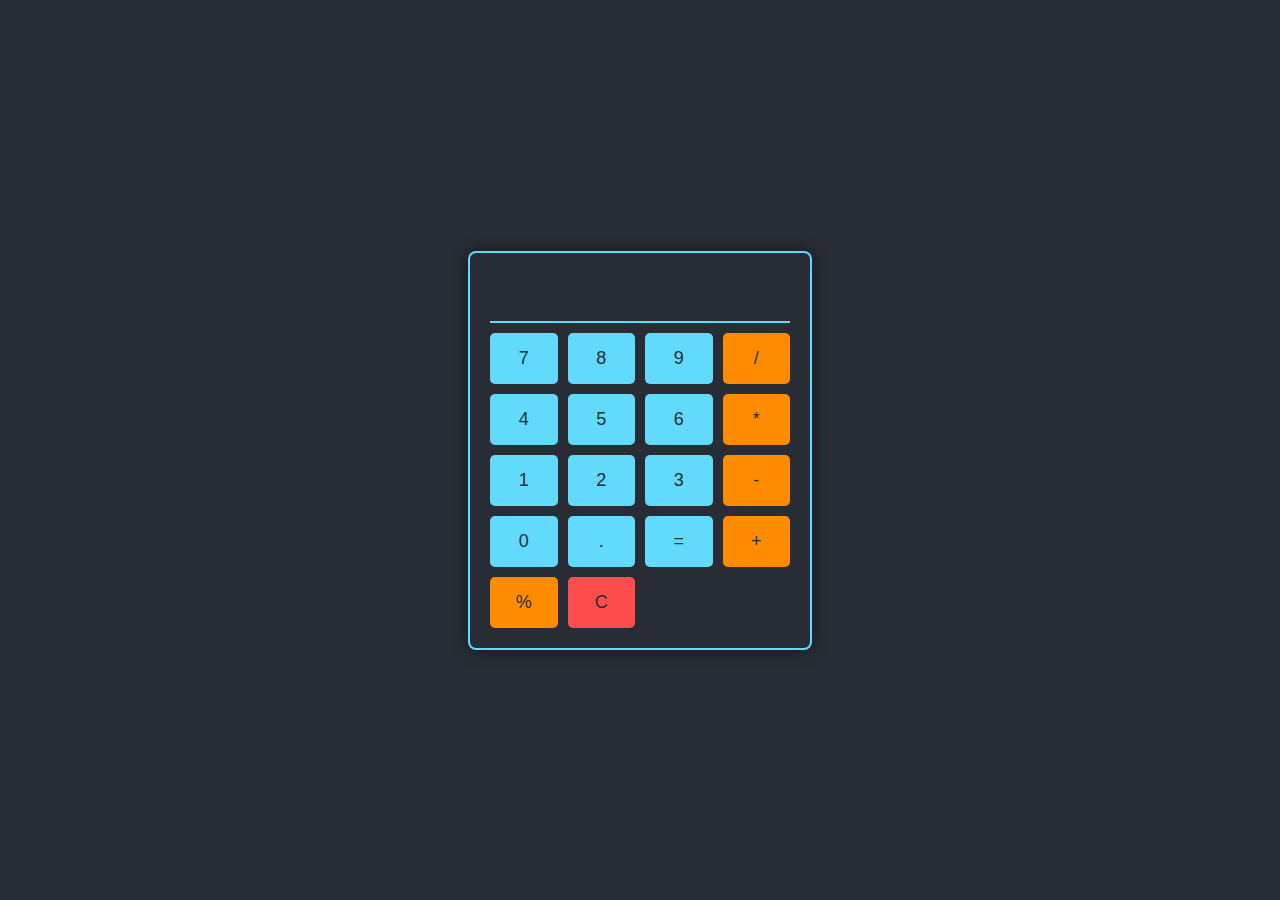
<file: calculater/index.html>
<!DOCTYPE html>
<html lang="en">
<head>
    <meta charset="UTF-8">
    <meta name="viewport" content="width=device-width, initial-scale=1.0">
    <link rel="stylesheet" href="styles.css">
    <title>Calculater</title>
</head>
<body>
    <div class="calculator">
        <input type="text" id="display" readonly>
        <div class="buttons">
            <button onclick="appendToDisplay('7')">7</button>
            <button onclick="appendToDisplay('8')">8</button>
            <button onclick="appendToDisplay('9')">9</button>
            <button class="operator" onclick="appendToDisplay('/')">/</button>
            <button onclick="appendToDisplay('4')">4</button>
            <button onclick="appendToDisplay('5')">5</button>
            <button onclick="appendToDisplay('6')">6</button>
            <button class="operator" onclick="appendToDisplay('*')">*</button>
            <button onclick="appendToDisplay('1')">1</button>
            <button onclick="appendToDisplay('2')">2</button>
            <button onclick="appendToDisplay('3')">3</button>
            <button class="operator" onclick="appendToDisplay('-')">-</button>
            <button onclick="appendToDisplay('0')">0</button>
            <button onclick="appendToDisplay('.')">.</button>
            <button onclick="calculate()">=</button>
            <button class="operator" onclick="appendToDisplay('+')">+</button>
            <button class="operator" onclick="appendPercentage()">%</button>
            <button class="clear" onclick="clearDisplay()">C</button>
        </div>
    </div>
    <script src="script.js"></script>
</body>
</html>
</file>
<file: calculater/styles.css>
body {
  display: flex;
  align-items: center;
  justify-content: center;
  height: 100vh;
  margin: 0;
  background-color: #282c34;
  font-family: 'Segoe UI', Tahoma, Geneva, Verdana, sans-serif;
  color: #ffffff;
}

.calculator {
  border: 2px solid #61dafb;
  border-radius: 8px;
  width: 300px;
  text-align: center;
  background-color: #282c34;
  padding: 20px;
  box-shadow: 0 0 15px rgba(0, 0, 0, 0.5);
}

#display {
  width: 100%;
  padding: 10px;
  box-sizing: border-box;
  font-size: 24px;
  margin-bottom: 10px;
  border: none;
  border-bottom: 2px solid #61dafb;
  outline: none;
  background-color: #282c34;
  color: #61dafb;
}

.buttons {
  display: grid;
  grid-template-columns: repeat(4, 1fr);
  grid-gap: 10px;
}

button {
  border: none;
  padding: 15px;
  font-size: 18px;
  cursor: pointer;
  background-color: #61dafb;
  color: #282c34;
  border-radius: 5px;
  transition: background-color 0.3s;
}

button:hover {
  background-color: #45aaf2;
}

.operator {
  background-color: #ff8c00;
}

.equal {
  background-color: #4caf50;
}

.clear {
  background-color: #ff4d4d;
}
</file>
